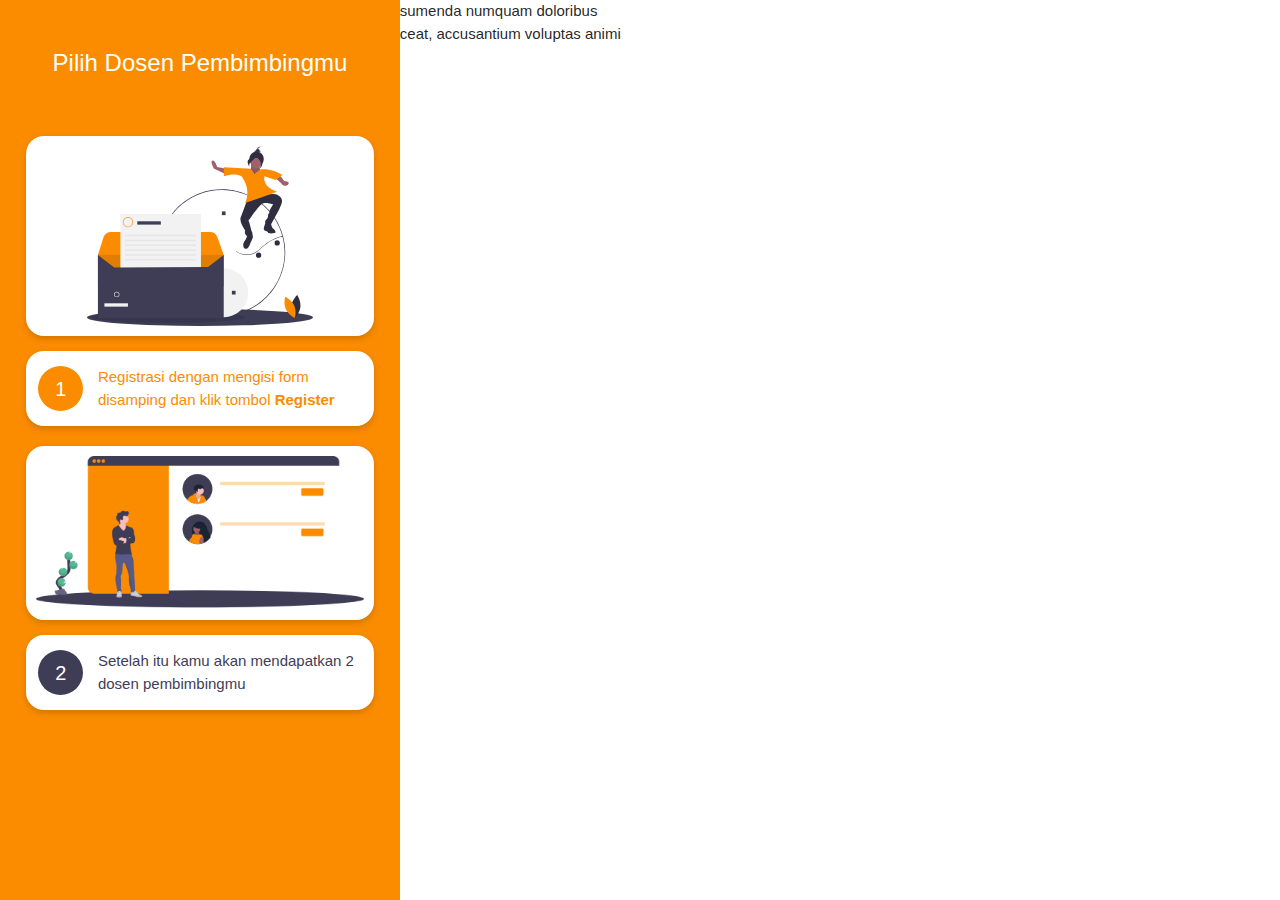
<file: index.html>
<!DOCTYPE html>
<html lang="en">
<head>
  <meta charset="UTF-8">
  <meta name="viewport" content="width=device-width, initial-scale=1.0">
  <meta http-equiv="X-UA-Compatible" content="ie=edge">
  <link rel="stylesheet" href="css/materialize.css">
  <link rel="stylesheet" href="css/style.css">
  <script
  src="https://code.jquery.com/jquery-3.4.1.min.js"
  integrity="sha256-CSXorXvZcTkaix6Yvo6HppcZGetbYMGWSFlBw8HfCJo="
  crossorigin="anonymous"></script>
  <script src="js/materialize.js"></script>
  <title>Teknik Perminyakan UPN</title>
</head>
<body>
  <div class="flex-container">
    <div class="row">
      <div class="col s12 m3 petunjuk">
        <h1>Pilih Dosen Pembimbingmu</h1>
        <div class="p1">
          <img src="form.svg" alt="">
        </div>
        <div class="p2">
          <div class="row">
            <div class="col s2 box">
              <div class="nomor">
                <p>1</p>
              </div>
            </div>
            <div class="col s10">
              <p class="jingga">Registrasi dengan mengisi form disamping dan klik tombol <span>Register</span></p>
            </div>
          </div>
        </div>
        <div class="p3">
            <img src="dosen2.png" alt="">
        </div>
        <div class="p2">
          <div class="row">
            <div class="col s2 box">
              <div class="nomor nomor2">
                <p>2</p>
              </div>
            </div>
            <div class="col s10">
              <p class="ungu">Setelah itu kamu akan mendapatkan 2 dosen pembimbingmu</p>
            </div>
          </div>
        </div>
      </div>
      <div class="col s12 m6 isi">
        Lorem ipsum dolor, sit amet consectetur adipisicing elit. Assumenda numquam doloribus voluptatibus dolorum esse obcaecati molestiae dolores placeat, accusantium voluptas animi fuga nemo iusto libero ipsa eaque itaque eligendi facilis!
      </div>
    </div>
  </div>
</body>
</html>
</file>
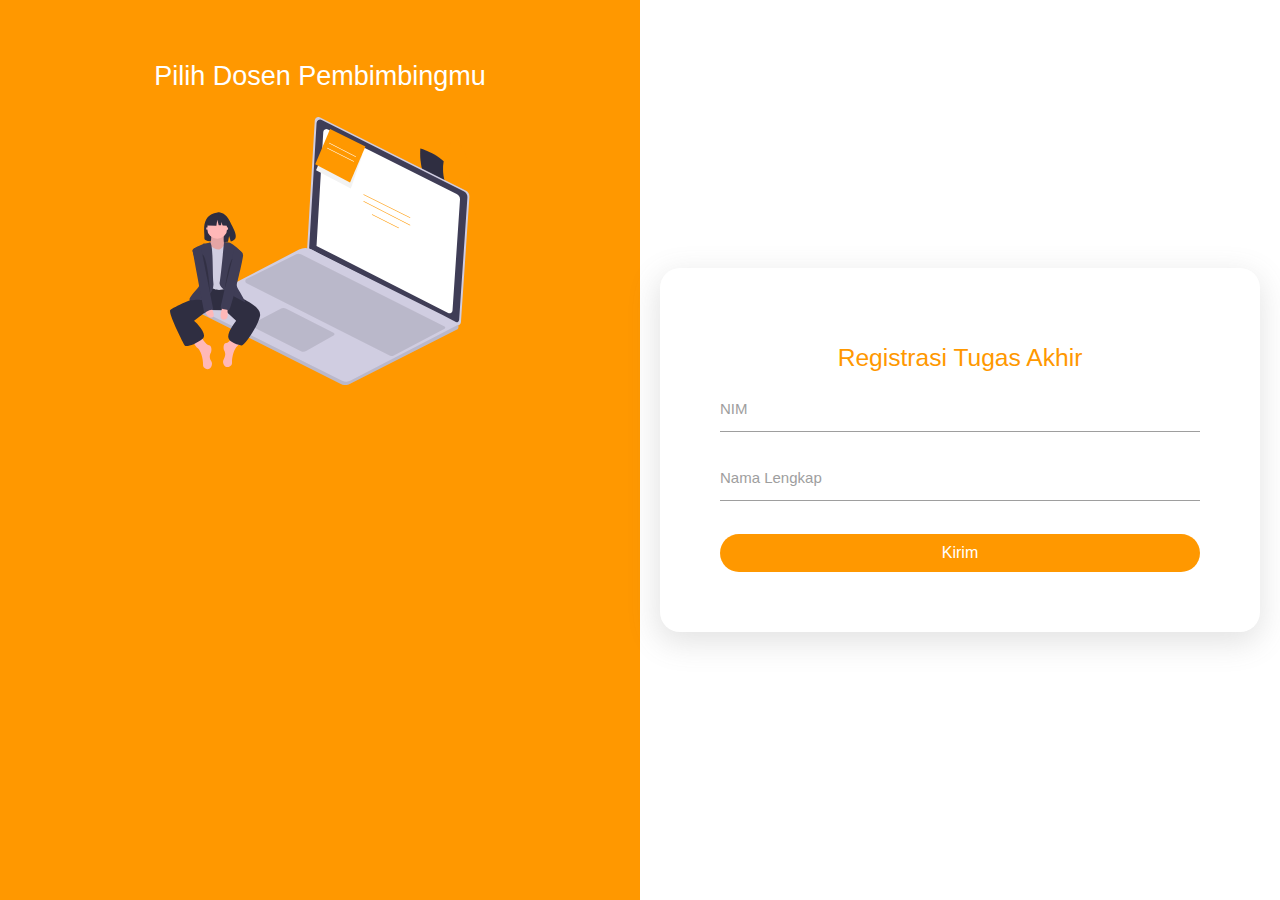
<file: index1.html>
<!DOCTYPE html>
<label lang="en">
<head>
  <meta charset="UTF-8">
  <meta name="viewport" content="width=device-width, initial-scale=1.0">
  <meta http-equiv="X-UA-Compatible" content="ie=edge">
   <!-- Compiled and minified CSS -->
   <link rel="stylesheet" href="css/materialize.css">
   <link rel="stylesheet" href="style.css">

   <script
  src="https://code.jquery.com/jquery-3.4.1.min.js"
  integrity="sha256-CSXorXvZcTkaix6Yvo6HppcZGetbYMGWSFlBw8HfCJo="
  crossorigin="anonymous"></script>
   <!-- Compiled and minified JavaScript -->
   <script src="js/materialize.js"></script>
           
  <title>Teknik Perminyakan</title>
</head>
<body>
  <div class="flex-container">
    <div class="colm1">
      <h1>Pilih Dosen Pembimbingmu</h1>
      <div class="image">
        <img width="100%" src="note.svg" alt="">
      </div>
    </div>
    <div class="colm2">
      <div class="isi">
          <h5>Registrasi Tugas Akhir</h5>
          <form>
            <div class="input-field">
                <input id="nim" type="text" class="validate">
                <label for="nim">NIM</label>
              </div>
              <div class="input-field">
                <input id="nama" type="text" class="validate">
                <label for="nama">Nama Lengkap</label>
              </div>
              <div class="input-field">
                <select>
                  <option value="" disabled selected>Pilih Konsentrasi</option>
                  <option value="1">Bor</option>
                  <option value="2">Panas Bumi</option>
                  <option value="3">Produksi</option>
                </select>
              </div>
              <div class="input-field">
                <select>
                  <option value="" disabled selected>Dosen Pembimbing 1</option>
                  <option value="1">Option 1</option>
                  <option value="2">Option 2</option>
                  <option value="3">Option 3</option>
                </select>
              </div>
              <div class="input-field">
                <select>
                  <option value="" disabled selected>Dosen Pembimbing 1</option>
                  <option value="1">Option 1</option>
                  <option value="2">Option 2</option>
                  <option value="3">Option 3</option>
                </select>
              </div>
              <button class="button" type="button" name="action">Kirim
              </button>
          </form>
      </div>
    </div>
  </div>

  <script type="text/javascript" src="index.js"></script>
</body>
</html>
</file>
<file: css/style.css>
body {
  font-family: 'Segoe UI', Tahoma, Geneva, Verdana, sans-serif;
}

.petunjuk {
  background: #FB8C00;
  /* height: 100vh; */
  text-align: center;
  /* position: fixed; */
  min-width: 200px;
}

.petunjuk h1 {
  font-size: 24px;
  color: #fff;
  font-weight: normal;
  margin-top: 50px;
  margin-bottom: 60px;
}

.p1 {
  background: #fff;
  height: 200px;
  padding: 10px;
  margin: 15px;
  margin-bottom: 10px;
  border-radius: 18px;
  box-shadow: 0 3px 6px 0 rgba(0, 0, 0, 0.16);
}

.p1 img {
  max-height: 100%;
  max-width: 100%;
}

.p2, .p4{
  background: #fff;
  border-radius: 18px;
  margin: 15px;
  box-shadow: 0 3px 6px 0 rgba(0, 0, 0, 0.16);
  /* height: px; */
}

.p2 .nomor {
  margin-top: -5px;
  margin-left: 12px;
  background: #FB8C00;
  height: 45px;
  width: 45px;
  border-radius: 50%;
  color: #fff;
  
}

.p2 .nomor2 {
  background: #3F3D56;
}

.nomor p {
  font-size: 20px;
  padding-top: 8px;
}

.p2 .s10 p {
  /* margin-top: 18px; */
  margin-left: 10px;
  text-align: left;
}

p.jingga {
  color: #FB8C00;
}

p.ungu {
  color: #3F3D56;
}

.p2 .s10 p span {
  font-weight: 700;
}

.p3 {
  background: #fff;
  height: 174px;
  padding: 10px;
  margin: 15px;
  margin-bottom: 10px;
  border-radius: 18px;
  box-shadow: 0 3px 6px 0 rgba(0, 0, 0, 0.16);
}

.p3 img {
  max-height: 100%;
  max-width: 100%;
}


@media all and (min-width: 700px) {
  .petunjuk {
    height: 100vh;
    position: fixed;
    width: 500px;
  }

  .row .col.m3 {
    max-width: 100%;
    min-width: 400px;
  }
}

@media all and (min-height: 800px) {
  .petunjuk {
    height: 100vh;
  }
}
</file>
<file: style.css>
.flex-container {
  display: flex;
  height: 100vh;
  flex-wrap: wrap;
  align-items: center;
  /* justify-content: center; */;
}

.flex-container > div {
  text-align: center;
}

.colm1, .colm2 {
  padding: 20px;
}

.colm1 {
  height: 100vh;
  width: 100%;
  background: #ff9800;
}

.colm2 {
  margin: 0 auto;
}

.colm2 h5 {
  text-align: center;
  color: #ff9800 ;
}

.colm2 .isi {
  width: 100%;
}

.isi {
  width: 50px;
  padding: 60px;
  background: #ffffff;
  border-radius: 20px;
  -webkit-box-shadow: -1px 9px 30px 2px rgba(107,107,107,0.19);
  -moz-box-shadow: -1px 9px 30px 2px rgba(107,107,107,0.19);
  box-shadow: -1px 9px 30px 2px rgba(107,107,107,0.19);
}

.colm1 h1 {
  font-size: 27px;
  color: #fff;
}

.image {
  margin: 0 auto;
  padding: 0;
  width: 50%;

}

button.button {
  width: 100%;
  background: #ff9800;
  border: none;
  padding: 10px;
  font-size: 16px;
  color: white;
  margin-top: 10px;
  border-radius: 20px;
  cursor: pointer;
}

button.button:hover {
  background: #ff6d00  ;
}

@media all and (min-width: 700px) {
  /* We tell both sidebars to share a row */
  .colm1 {
    flex: 1;
  }

  .colm2 {
    flex: 1;
  }

  
}
</file>
